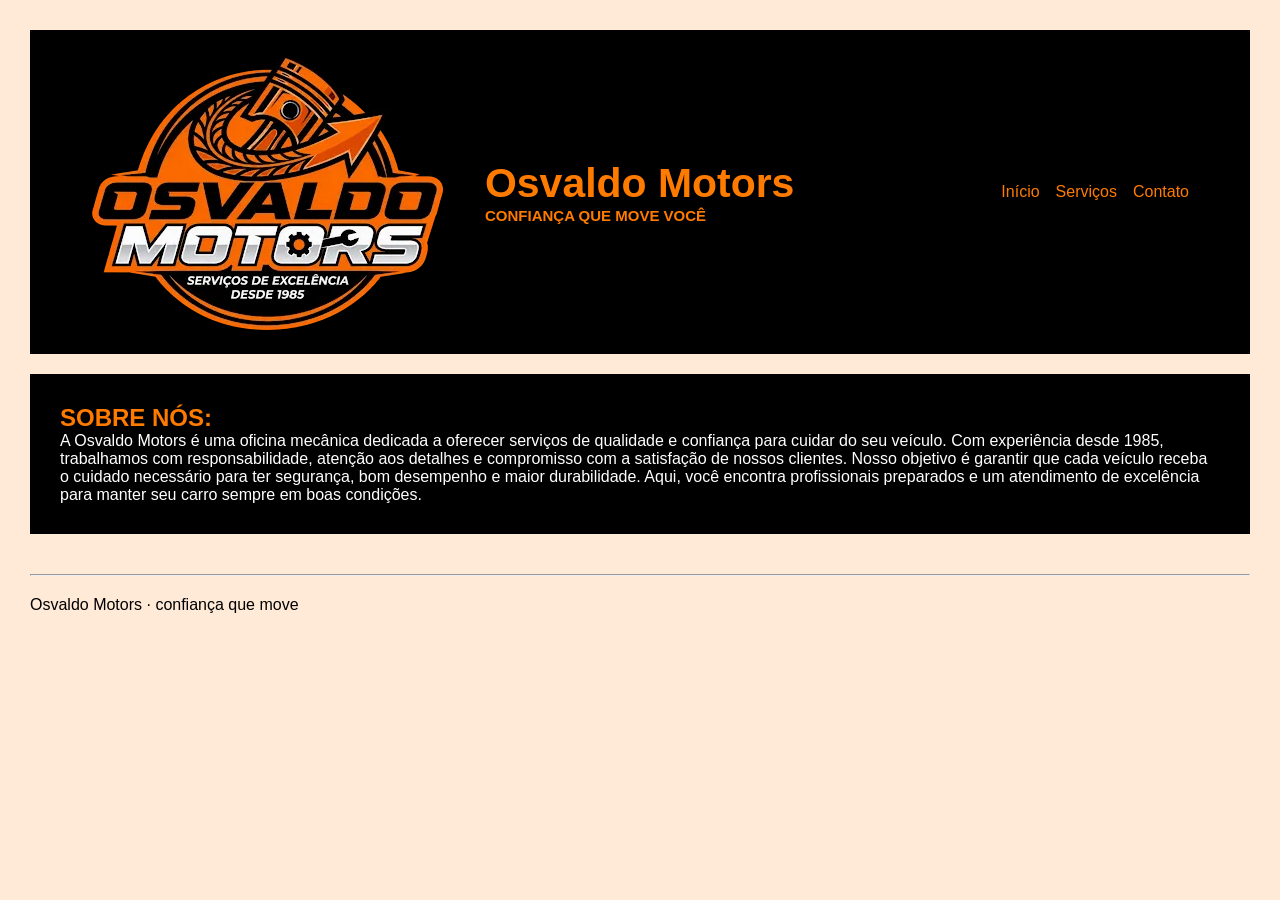
<file: index.html>
<!doctype html>
<html lang="pt-BR">
    <head>
        <meta charset="UTF-8" />
        <title>Osvaldo motors</title>
        <link rel="stylesheet" href="css/style.css" />
    </head>

    <body>
        <header>
            <section id="logo">
                <img src="assets/img/logo.png" alt="Logo da empresa Osvaldo motors" />
            </section>

            <section id="header-right">
                <section id="header">
                    <h1>Osvaldo Motors</h1>
                    <p><b>CONFIANÇA QUE MOVE VOCÊ</b></p>
                </section>

                <section id="menu">
                    <nav>
                        <ul>
                            <li><a href="index.html">Início</a></li>
                            <li><a href="pages/servicos.html">Serviços</a></li>
                            <li><a href="pages/contato.html">Contato</a></li>
                        </ul>
                    </nav>
                </section>
            </section>
        </header>

        <main>
            <section id="introdução">
                <h2>SOBRE NÓS:</h2>
                <p>A Osvaldo Motors é uma oficina mecânica dedicada a oferecer serviços de qualidade e confiança para cuidar do seu veículo. Com experiência desde 1985, trabalhamos com responsabilidade, atenção aos detalhes e compromisso com a satisfação de nossos clientes. Nosso objetivo é garantir que cada veículo receba o cuidado necessário para ter segurança, bom desempenho e maior durabilidade. Aqui, você encontra profissionais preparados e um atendimento de excelência para manter seu carro sempre em boas condições.</p>
            </section>
        </main>

        <footer>
             <section id="final">
                <hr>
                <p>Osvaldo Motors · confiança que move</p>
            </section>
        </footer>
    </body>
</html>
</file>
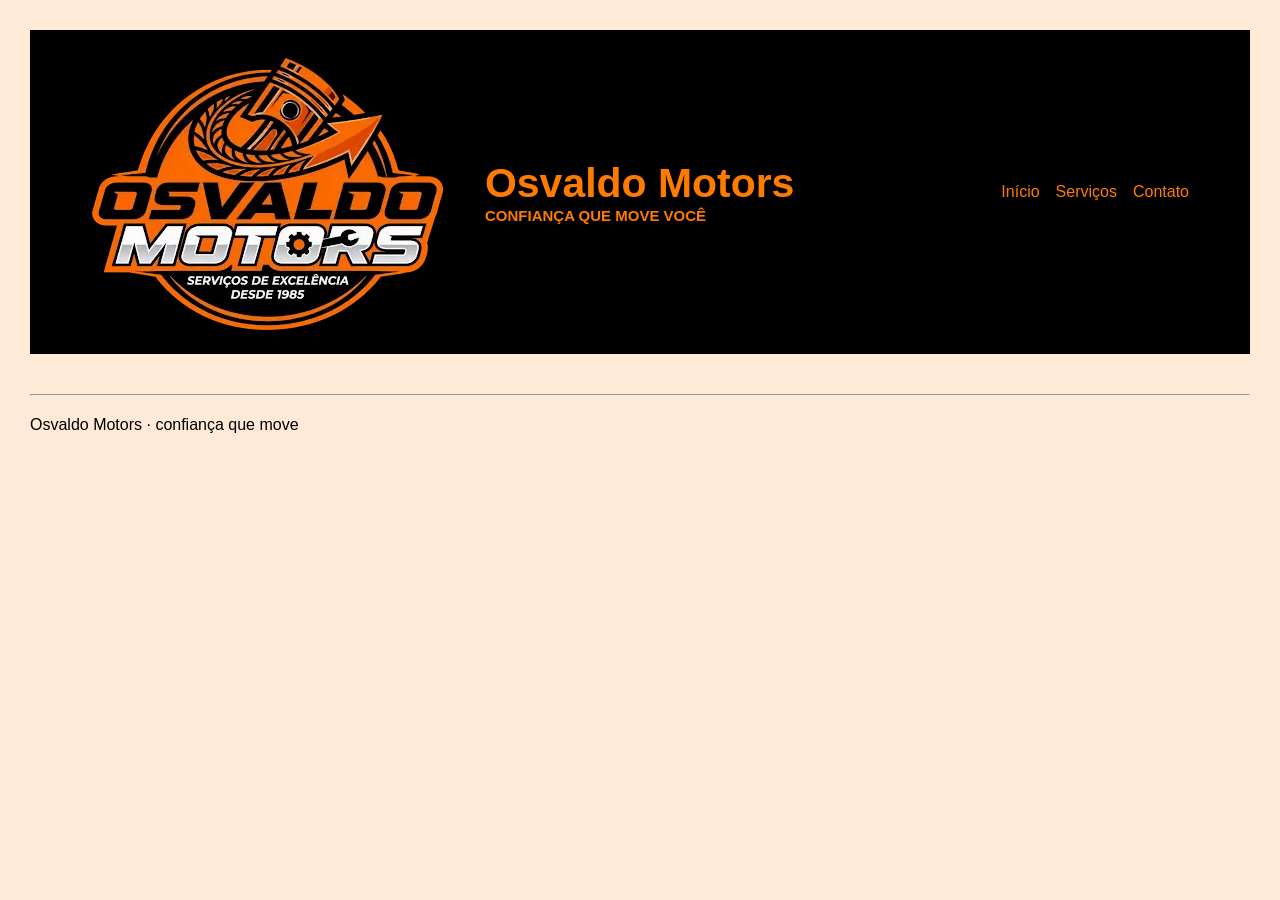
<file: contato.html>
<!DOCTYPE html>
<html lang="pt-BR">
    <head>
        <meta charset="UTF-8" />
        <title>Osvaldo motors - contato</title>
        <link rel="stylesheet" href="css/style.css" />
    </head>

    <body>
        <header>
            <section id="logo">
                <img src="assets/img/logo.png" alt="Logo da empresa Osvaldo motors" />
            </section>

            <section id="header-right">
                <section id="header">
                    <h1>Osvaldo Motors</h1>
                    <p><b>CONFIANÇA QUE MOVE VOCÊ</b></p>
                </section>

                <section id="menu">
                    <nav>
                        <ul>
                            <li><a href="index.html">Início</a></li>
                            <li><a href="servicos.html">Serviços</a></li>
                            <li><a href="contato.html">Contato</a></li>
                        </ul>
                    </nav>
                </section>
            </section>
        </header>

        <main>
            
        </main>

        <footer>
             <section id="final">
                <hr>
                <p>Osvaldo Motors · confiança que move</p>
            </section>
        </footer>
    </body>
</html>
</file>
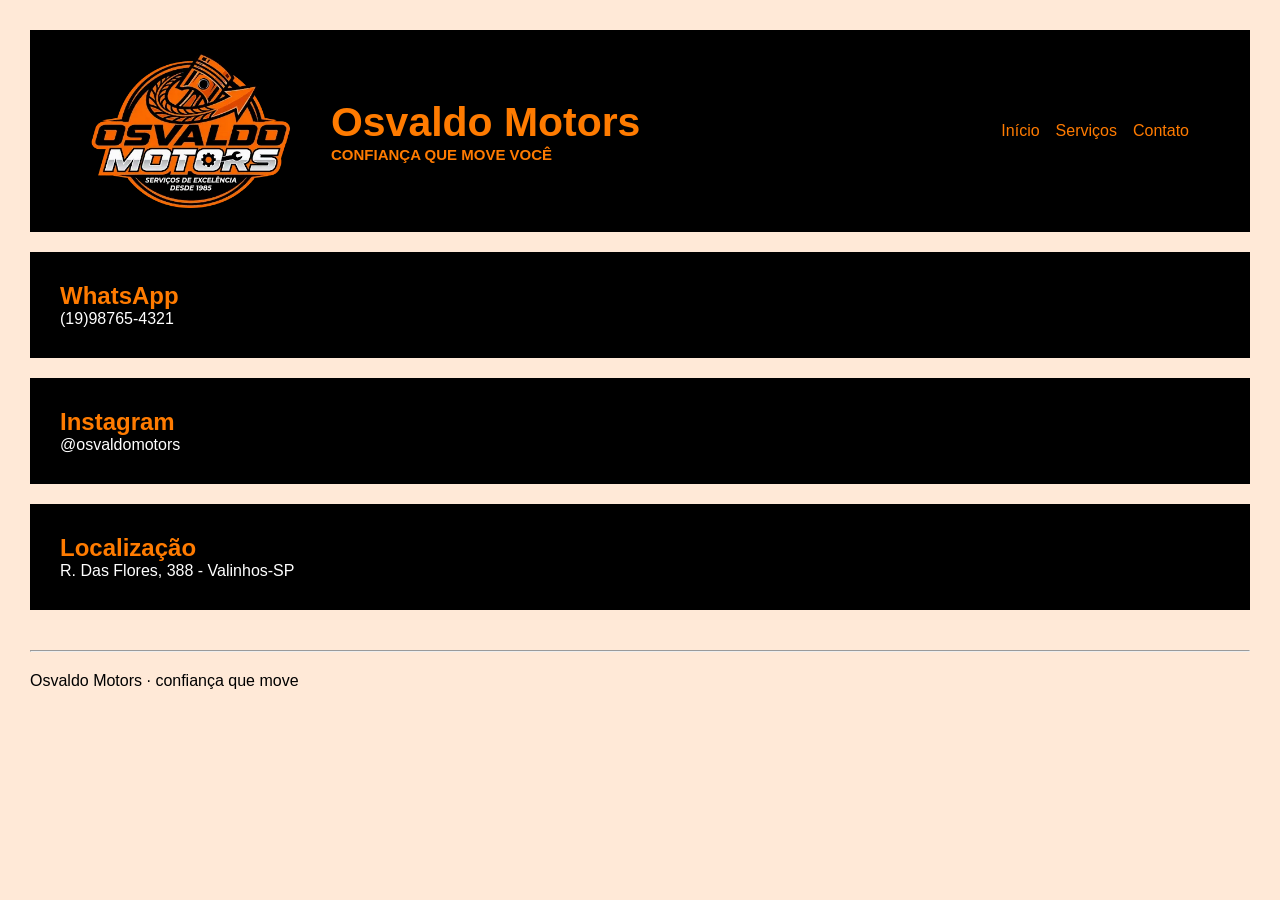
<file: pages/contato.html>
<!DOCTYPE html>
<html lang="pt-BR">
    <head>
        <meta charset="UTF-8" />
        <title>Osvaldo motors - contato</title>
        <link rel="stylesheet" href="../css/contato.css" />
    </head>

    <body>
        <header>
            <section id="logo">
                <img src="../assets/img/logo.png" alt="Logo da empresa Osvaldo motors" />
            </section>

            <section id="header-right">
                <section id="header">
                    <h1>Osvaldo Motors</h1>
                    <p><b>CONFIANÇA QUE MOVE VOCÊ</b></p>
                </section>

                <section id="menu">
                    <nav>
                        <ul>
                            <li><a href="../index.html">Início</a></li>
                            <li><a href="servicos.html">Serviços</a></li>
                            <li><a href="contato.html">Contato</a></li>
                        </ul>
                    </nav>
                </section>
            </section>
        </header>

        <main>
            <section id="contatos">
                <section class="contato">
                    <h2>WhatsApp</h2>
                    <p>(19)98765-4321</p>
                </section>

                <section class="contato">
                    <h2>Instagram</h2>
                    <p>@osvaldomotors</p>
                </section>

                <section class="contato">
                    <h2>Localização</h2>
                    <p>R. Das Flores, 388 - Valinhos-SP</p>
                </section>
            </section>
        </main>

        <footer>
             <section id="final">
                <hr>
                <p>Osvaldo Motors · confiança que move</p>
            </section>
        </footer>
    </body>
</html>
</file>
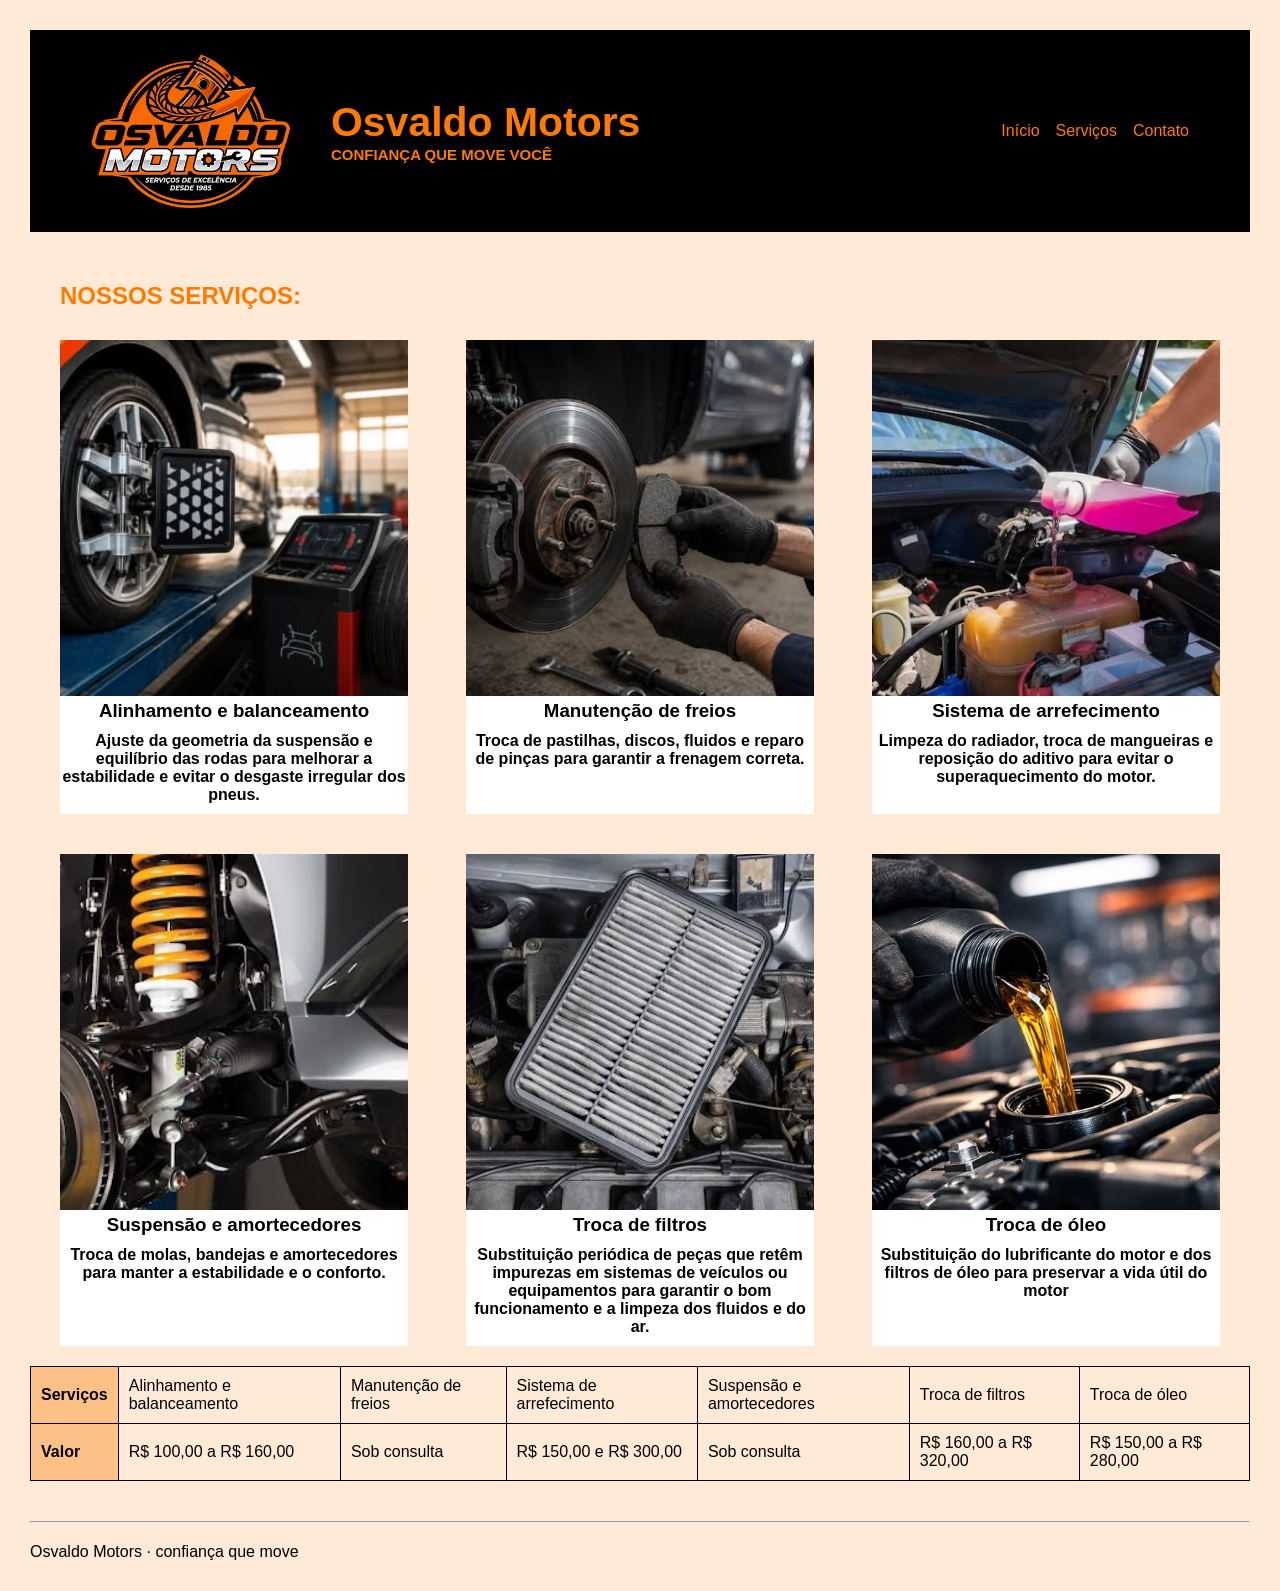
<file: pages/servicos.html>
<!doctype html>
<html lang="pt-BR">
    <head>
        <meta charset="UTF-8" />
        <title>Osvaldo motors - serviços</title>
        <link rel="stylesheet" href="../css/servicos.css" />
    </head>

    <body>
        <header>
            <section id="logo">
                <img src="../assets/img/logo.png" alt="Logo da empresa Osvaldo motors" />
            </section>

            <section id="header-right">
                <section id="header">
                    <h1>Osvaldo Motors</h1>
                    <p><b>CONFIANÇA QUE MOVE VOCÊ</b></p>
                </section>

                <section id="menu">
                    <nav>
                        <ul>
                            <li><a href="../index.html">Início</a></li>
                            <li><a href="servicos.html">Serviços</a></li>
                            <li><a href="contato.html">Contato</a></li>
                        </ul>
                    </nav>
                </section>
            </section>
        </header>

        <main>
            <section id="servicos">
                <h2><b>NOSSOS SERVIÇOS:</b></h2>
            </section>

            <section id="cards">
                <article class="card">
                    <img src="../assets/img/alinhamentoBalanceamento.png" alt="" />
                    <h3><b>Alinhamento e balanceamento</b></h3>
                    <p>
                        Ajuste da geometria da suspensão e equilíbrio das rodas para melhorar a
                        estabilidade e evitar o desgaste irregular dos pneus.
                    </p>
                </article>

                <article class="card">
                    <img src="../assets/img/manutencaoFreio.png" alt="" />
                    <h3><b>Manutenção de freios</b></h3>
                    <p>
                        Troca de pastilhas, discos, fluidos e reparo de pinças para garantir a
                        frenagem correta.
                    </p>
                </article>

                <article class="card">
                    <img src="../assets/img/sistemaArrefecimento.png" alt="" />
                    <h3><b>Sistema de arrefecimento</b></h3>
                    <p>
                        Limpeza do radiador, troca de mangueiras e reposição do aditivo para evitar
                        o superaquecimento do motor.
                    </p>
                </article>

                <article class="card">
                    <img src="../assets/img/suspencaoAmortecedor.png" alt="" />
                    <h3><b>Suspensão e amortecedores</b></h3>
                    <p>
                        Troca de molas, bandejas e amortecedores para manter a estabilidade e o
                        conforto.
                    </p>
                </article>

                <article class="card">
                    <img src="../assets/img/trocaFiltro.png" alt="" />
                    <h3><b>Troca de filtros</b></h3>
                    <p>
                        Substituição periódica de peças que retêm impurezas em sistemas de veículos
                        ou equipamentos para garantir o bom funcionamento e a limpeza dos fluidos e
                        do ar.
                    </p>
                </article>

                <article class="card">
                    <img src="../assets/img/trocaOleo.png" alt="" />
                    <h3><b>Troca de óleo</b></h3>
                    <p>
                        Substituição do lubrificante do motor e dos filtros de óleo para preservar a
                        vida útil do motor
                    </p>
                </article>
            </section>

            <table>
                <thead>
                    <tr>
                        <th class="tabela">Serviços</th>
                        <th>Alinhamento e balanceamento</th>
                        <th>Manutenção de freios</th>
                        <th>Sistema de arrefecimento</th>
                        <th>Suspensão e amortecedores</th>
                        <th>Troca de filtros</th>
                        <th>Troca de óleo</th>
                    </tr>
                </thead>
                <tbody>
                    <tr>
                        <td class="tabela">Valor</td>
                        <td>R$ 100,00 a R$ 160,00</td>
                        <td>Sob consulta</td>
                        <td>R$ 150,00 e R$ 300,00</td>
                        <td>Sob consulta</td>
                        <td>R$ 160,00 a R$ 320,00</td>
                        <td>R$ 150,00 a R$ 280,00</td>
                    </tr>
                </tbody>
            </table>
        </main>

        <footer>
            <section id="final">
                <hr />
                <p>Osvaldo Motors · confiança que move</p>
            </section>
        </footer>
    </body>
</html>
</file>
<file: css/style.css>
* {
    padding: 0;
    margin: 0;
    box-sizing: border-box;
}

body {
    background-color: #ffe9d7;
    font-family: 'Segoe UI', Tahoma, Geneva, Verdana, sans-serif;
    padding: 30px;
}

header {
    background-color: rgb(0, 0, 0);
    color: rgb(255, 123, 0);
    display: flex;
    flex-direction: row;
    align-items: center;
    margin-bottom: 20px;
    padding: 20px 5%;
}

#header {
    margin-left: 40px;
    font-size: 35px;
}

#header p {
    font-size: 15px;
}

#header-right {
    justify-content: space-between;
    display: flex;
    align-items: center;
    width: 100%;
}

header p {
    font-size: 12px;
}

#menu ul {
    display: flex;
    flex-direction: row;
    justify-content: flex-end;
    align-items: center;
    flex-wrap: nowrap;
    gap: 16px;
}

li {
    list-style-type: none;
}

a:link {
    color: rgb(255, 123, 0);
    text-decoration: none;
}

a:visited {
    color: rgb(255, 123, 0);
}

a:hover {
    color: #fff;
    font-weight: 500;
}

#introdução {
    background-color: black;
    color: #fff;
    padding: 30px;
}

#introdução h2 {
    color: rgb(255, 123, 0);
}

#servicos {
    padding: 30px;
    color: rgb(255, 123, 0);
}

#cards {
    display: flex;
    justify-content: space-between;
    flex-wrap: wrap;
    padding-left: 30px;
    padding-right: 30px;
    gap: 40px;
}

.card {
    background-color: white;
    width: 30%;
    text-align: center;
    padding-bottom: 10px;
}

.card img {
    width: 100%;
    height: 356px;
    object-fit: cover;
}

.card p {
    margin-top: 10px;
    font-weight: bold;
}

hr {
    margin-top: 40px;
    margin-bottom: 20px;
}
</file>
<file: css/contato.css>
* {
    padding: 0;
    margin: 0;
    box-sizing: border-box;
}

body {
    background-color: #ffe9d7;
    font-family: 'Segoe UI', Tahoma, Geneva, Verdana, sans-serif;
    padding: 30px;
}

header {
    background-color: rgb(0, 0, 0);
    color: rgb(255, 123, 0);
    display: flex;
    flex-direction: row;
    align-items: center;
    margin-bottom: 20px;
    padding: 20px 5%;
}

#header {
    margin-left: 40px;
    font-size: 35px;
}

#header p {
    font-size: 15px;
}

#header-right {
    justify-content: space-between;
    display: flex;
    align-items: center;
    width: 100%;
}

header p {
    font-size: 12px;
}

#menu ul {
    display: flex;
    flex-direction: row;
    justify-content: flex-end;
    align-items: center;
    flex-wrap: nowrap;
    gap: 16px;
}

li {
    list-style-type: none;
}

a:link {
    color: rgb(255, 123, 0);
    text-decoration: none;
}

a:visited {
    color: rgb(255, 123, 0);
}

a:hover {
    color: #fff;
    font-weight: 500;
}

hr {
    margin-top: 40px;
    margin-bottom: 20px;
}

.contato {
    background-color: black;
    color: #fff;
    padding: 30px;
    margin-bottom: 20px;
}

.contato h2 {
    color: rgb(255, 123, 0);
}

#logo img {
    width: 200px;
}
</file>
<file: css/servicos.css>
* {
    padding: 0;
    margin: 0;
    box-sizing: border-box;
}

body {
    background-color: #ffe9d7;
    font-family: 'Segoe UI', Tahoma, Geneva, Verdana, sans-serif;
    padding: 30px;
}

header {
    background-color: rgb(0, 0, 0);
    color: rgb(255, 123, 0);
    display: flex;
    flex-direction: row;
    align-items: center;
    margin-bottom: 20px;
    padding: 20px 5%;
}

#header {
    margin-left: 40px;
    font-size: 35px;
}

#header p {
    font-size: 15px;
}

#header-right {
    justify-content: space-between;
    display: flex;
    align-items: center;
    width: 100%;
}

header p {
    font-size: 12px;
}

#menu ul {
    display: flex;
    flex-direction: row;
    justify-content: flex-end;
    align-items: center;
    flex-wrap: nowrap;
    gap: 16px;
}

li {
    list-style-type: none;
}

a:link {
    color: rgb(255, 123, 0);
    text-decoration: none;
}

a:visited {
    color: rgb(255, 123, 0);
}

a:hover {
    color: #fff;
    font-weight: 500;
}

#servicos {
    padding: 30px;
    color: rgb(255, 123, 0);
}

#cards {
    display: flex;
    justify-content: space-between;
    flex-wrap: wrap;
    padding-left: 30px;
    padding-right: 30px;
    gap: 40px;
}

.card {
    background-color: white;
    width: 30%;
    text-align: center;
    padding-bottom: 10px;
}

.card img {
    width: 100%;
    height: 356px;
    object-fit: cover;
}

.card p {
    margin-top: 10px;
    font-weight: bold;
}

hr {
    margin-top: 40px;
    margin-bottom: 20px;
}

#logo img {
    width: 200px;
}

table {
    width: 100%;
    border-collapse: collapse;
    margin-top: 20px;
}

th, td {
    border: 1px solid;
    padding: 10px;
    text-align: left;
}

th {
    font-weight:400;
}

.tabela {
    font-weight: bold;
    background-color: rgb(253, 193, 136);
}
</file>
